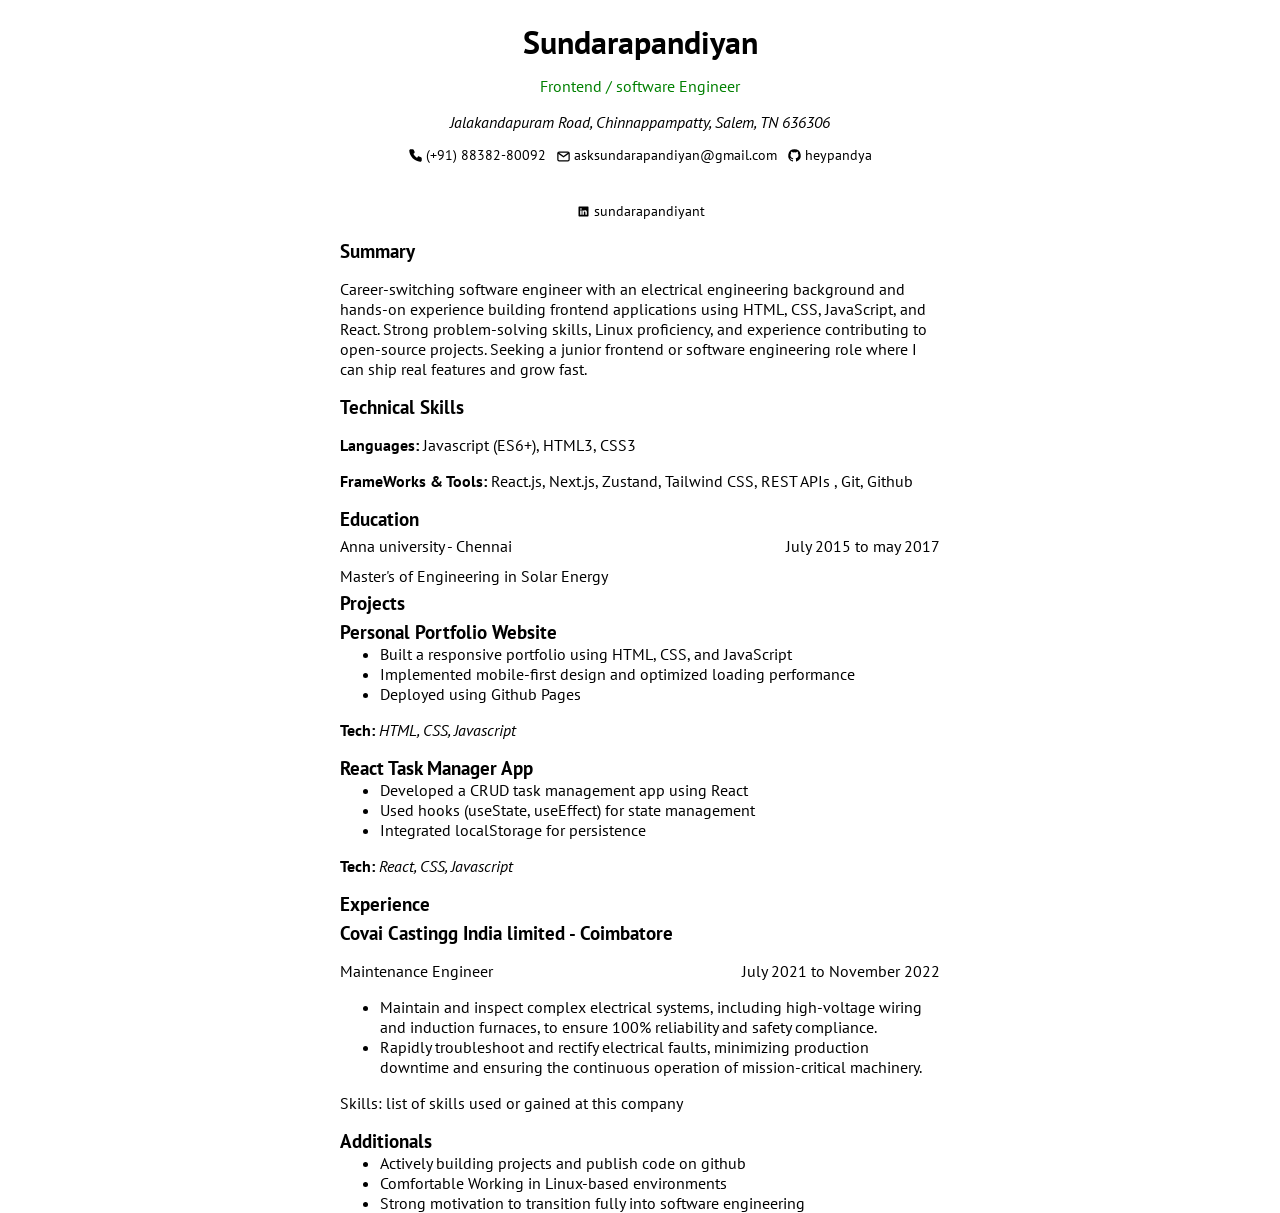
<file: Frondend/01-single-page-cv/index.html>
<!DOCTYPE html>
<html lang="en">
  <head>
    <meta charset="UTF-8" />
    <meta name="viewport" content="width=device-width, initial-scale=1.0" />
    <title>Single Page CV — Sundarapandiyan</title>

    <meta
      name="description"
      content="Junior Frontend Developer — skills in HTML, CSS, JavaScript, accessibility, responsive design, Figma, and technical writing."
    />
    <meta
      name="keywords"
      content="Junior Frontend Developer, HTML, CSS, JavaScript, Accessibility, Responsive Design, Figma, Technical Writing"
    />
    <meta name="author" content="Sundarapandiyan" />
    <meta name="robots" content="index, follow" />
    <link
      rel="canonical"
      href="https://www.linkedin.com/in/sundarapandiyant/"
    />

    <!-- Open Graph -->
    <meta
      property="og:title"
      content="Sundarapandiyan — Junior Frontend Developer"
    />
    <meta
      property="og:description"
      content="Junior Frontend Developer — HTML, CSS, JavaScript, accessibility and responsive design."
    />
    <meta property="og:type" content="profile" />

    <meta
      property="og:image"
      content="https://avatars.githubusercontent.com/u/107452088?v=4"
    />

    <!-- Twitter Card -->
    <meta name="twitter:card" content="summary" />
    <meta
      name="twitter:title"
      content="Sundarapandiyan — Junior Frontend Developer"
    />
    <meta
      name="twitter:description"
      content="Junior Frontend Developer — HTML, CSS, JavaScript, accessibility and responsive design."
    />
    <meta name="twitter:image" content="https://x.com/heypandya" />
    <link
      href="https://fonts.googleapis.com/css?family=PT+Sans:regular,italic,700,700italic"
      rel="stylesheet"
    />
    <link rel="stylesheet" href="style.css" />
    <script type="application/ld+json">
      {
        "@context": "https://schema.org",
        "@type": "Person",
        "name": "Sundarapandiyan",
        "jobTitle": "Junior Frontend Developer",
        "sameAs": [
          "https://www.linkedin.com/in/sundarapandiyant",
          "https://github.com/heypandya"
        ]
      }
    </script>
  </head>
  <body>
    <main class="container">
      <header>
        <h1 class="title">Sundarapandiyan</h1>
        <p class="sub-title">Frontend / software Engineer</p>
        <address class="address">
          Jalakandapuram Road, Chinnappampatty, Salem, TN 636306
        </address>
        <nav class="socials" aria-label="social links">
          <a class="social-group" href="tel:+918838280092">
            <img
              class="social-icon"
              src="phone.svg"
              alt="phone.svg @svgrepo.com"
            />
            <span>(+91) 88382-80092</span>
          </a>
          <a href="mailto:asksundarapandiyan@gmail.com" class="social-group">
            <img
              class="social-icon"
              src="mail.svg"
              alt="mail.svg @svgrepo.com"
            />
            <p>asksundarapandiyan@gmail.com</p>
          </a>
          <a href="https://github.com/heypandya" class="social-group">
            <img
              class="social-icon"
              src="github.svg"
              alt="github.svg @svgrepo.com"
            />
            <p>heypandya</p>
          </a>
          <a
            href="https://www.linkedin.com/in/sundarapandiyant"
            class="social-group"
          >
            <img
              class="social-icon"
              src="linkedin.svg"
              alt="linkedin.svg @svgrepo.com"
            />
            <p>sundarapandiyant</p>
          </a>
        </nav>
      </header>
      <section class="summary" aria-labelledby="summary">
        <h3 class="content">Summary</h3>
        <p>
          Career-switching software engineer with an electrical engineering
          background and hands-on experience building frontend applications
          using HTML, CSS, JavaScript, and React. Strong problem-solving skills,
          Linux proficiency, and experience contributing to open-source
          projects. Seeking a junior frontend or software engineering role where
          I can ship real features and grow fast.
        </p>
      </section>

      <section class="skills">
        <h3 class="content">Technical Skills</h3>
        <p><strong>Languages:</strong> Javascript (ES6+), HTML3, CSS3</p>
        <p>
          <strong>FrameWorks & Tools:</strong> React.js, Next.js, Zustand,
          Tailwind CSS, REST APIs , Git, Github
        </p>
      </section>
      <section class="education">
        <h3 class="content">Education</h3>
        <div class="group-element">
          <p class="School">Anna university - Chennai</p>
          <p class="duration">
            <time datetime="20xx-01"> July 2015 </time> to
            <time datetime="20xx-12"> may 2017 </time>
          </p>
        </div>
        <p>Master's of Engineering in Solar Energy</p>
      </section>

      <section class="project">
        <h3 class="content">Projects</h3>
        <article class="project1">
          <h3 class="project-title">Personal Portfolio Website</h3>
          <ul>
            <li>
              Built a responsive portfolio using HTML, CSS, and JavaScript
            </li>
            <li>
              Implemented mobile-first design and optimized loading performance
            </li>
            <li>Deployed using Github Pages</li>
          </ul>
          <p><strong>Tech:</strong> <em>HTML, CSS, Javascript</em></p>
        </article>
        <article class="project2">
          <h3 class="project-title">React Task Manager App</h3>
          <ul>
            <li>Developed a CRUD task management app using React</li>
            <li>Used hooks (useState, useEffect) for state management</li>
            <li>Integrated localStorage for persistence</li>
          </ul>
          <p><strong>Tech:</strong> <em>React, CSS, Javascript</em></p>
        </article>
      </section>
      <section class="experience">
        <h3 class="content">Experience</h3>
        <article class="company" id="company1">
          <h3 class="company">Covai Castingg India limited - Coimbatore</h3>
          <div class="group-element">
            <p class="designation">Maintenance Engineer</p>
            <p class="duration">
              <time datetime="20xx-01"> July 2021 </time> to
              <time datetime="20xx-12"> November 2022 </time>
            </p>
          </div>
          <ul>
            <li>
              Maintain and inspect complex electrical systems, including
              high-voltage wiring and induction furnaces, to ensure 100%
              reliability and safety compliance.
            </li>
            <li>
              Rapidly troubleshoot and rectify electrical faults, minimizing
              production downtime and ensuring the continuous operation of
              mission-critical machinery.
            </li>
          </ul>
          <p>Skills: list of skills used or gained at this company</p>
        </article>
      </section>
      <footer class="additionals">
        <h3 class="content">Additionals</h3>
        <ul>
          <li>Actively building projects and publish code on github</li>
          <li>Comfortable Working in Linux-based environments</li>
          <li>
            Strong motivation to transition fully into software engineering
          </li>
        </ul>
      </footer>
    </main>
  </body>
</html>
</file>
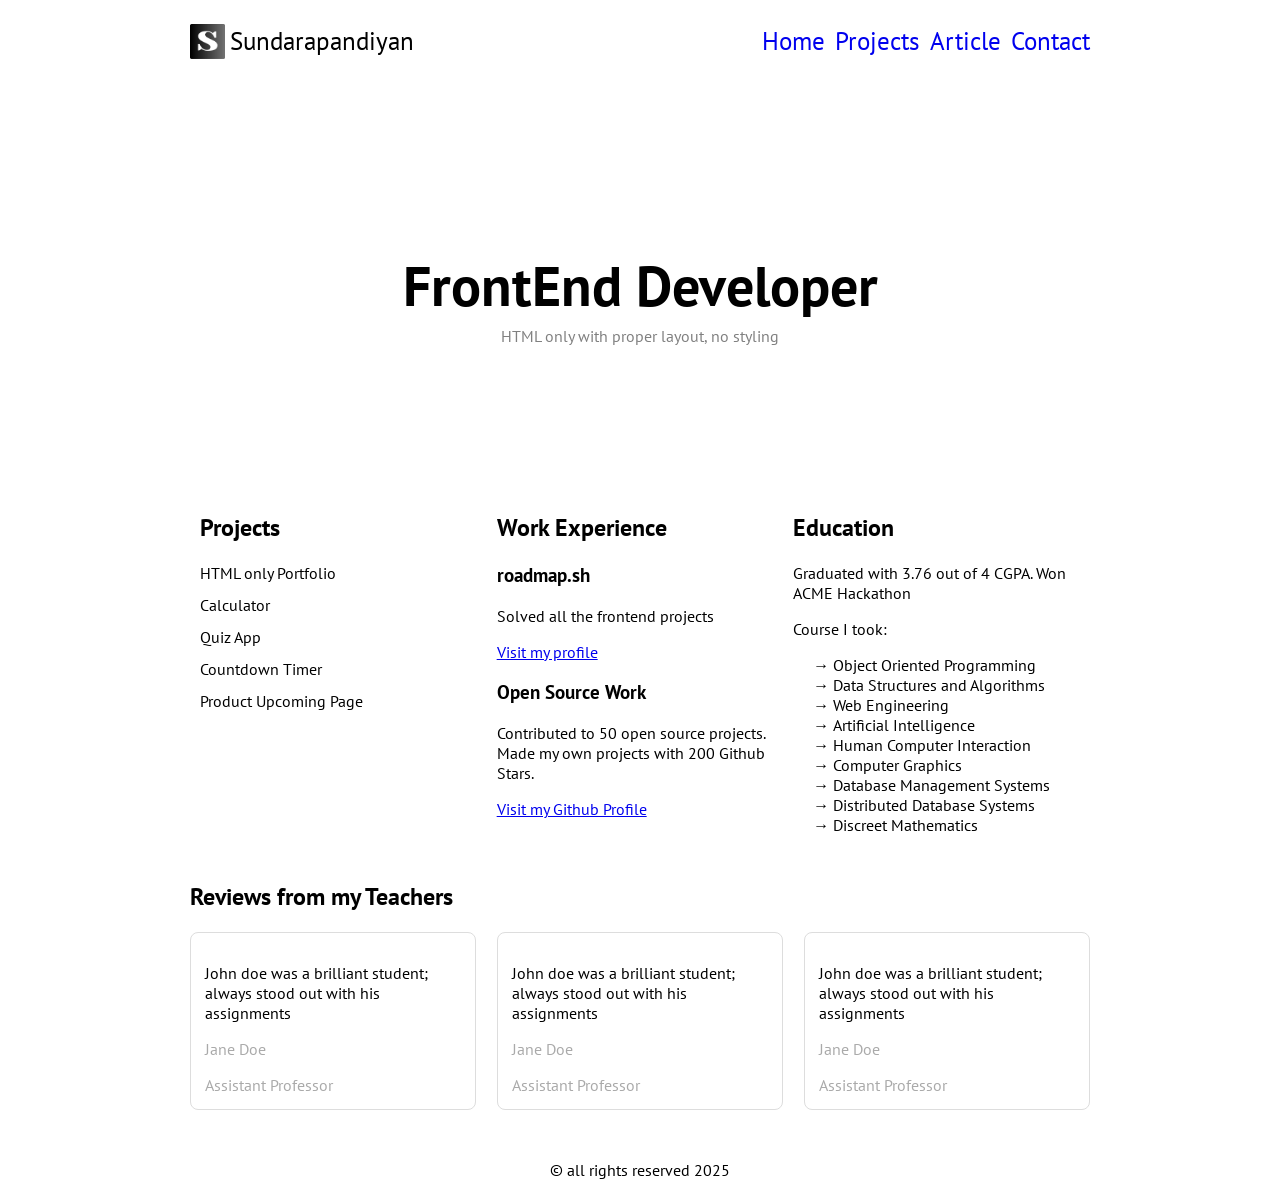
<file: Frondend/02-basic-html-website/index.html>
<!DOCTYPE html>
<html lang="en">
  <head>
    <meta charset="UTF-8" />
    <meta name="viewport" content="width=device-width, initial-scale=1.0" />
    <title>HTML Website</title>
    <link rel="icon" href="logo.png" type="image/png" />
    <link
      href="https://fonts.googleapis.com/css?family=PT+Sans:regular,italic,700,700italic"
      rel="stylesheet"
    />
    <style>
      body {
        margin: 0 auto;
        padding: 0;
        box-sizing: border-box;
        width: 100%;
        max-width: 900px;
        font-family: "PT sans", sans-serif;
      }
      .image {
        width: 35px;
        height: 35px;
        margin-right: 5px;
      }
      .logo-name {
        font-size: 25px;
      }

      header {
        display: flex;
        justify-content: space-between;
        text-align: center;
      }
      .nav-left {
        display: flex;
        align-items: center;
      }
      .nav-right ul {
        list-style: none;
        display: flex;
        gap: 10px;
        font-size: 25px;
      }
      .nav-right a {
        text-decoration: none;
      }
      .hero {
        width: 100%;
        height: 400px;
        display: flex;
        flex-direction: column;
        justify-content: center;
        align-items: center;
      }
      .hero-text {
        font-size: 56px;
        margin-bottom: 5px;
      }

      .description {
        color: gray;
        margin-top: 0px;
      }

      .middle {
        display: grid;
        grid-template-columns: repeat(3, 1fr);
        gap: 10px;
        align-items: start;
        justify-items: stretch;
        padding: 10px;
        margin: 0 auto;
      }
      #projects ul {
        padding: 0;
        margin: 0;
        list-style: none;
        display: flex;
        flex-direction: column;
        gap: 0.75rem;
      }

      #education li::marker {
        content: "→ ";
      }
      .testimonials-grid {
        display: grid;
        grid-template-columns: repeat(3, 1fr);
        gap: 21px;
      }

      .box {
        padding: 14px;
        border: 1px solid #ddd;
        border-radius: 8px;
        background-color: #fff;
      }

      .box .origin {
        color: #aaa;
        margin-bottom: 0;
      }

      footer {
        text-align: center;
        margin-top: 50px;
      }
    </style>
  </head>
  <body>
    <header>
      <div class="nav-left">
        <img class="image" src="logo.png" alt="logo" />
        <p class="logo-name">Sundarapandiyan</p>
      </div>
      <nav class="nav-right">
        <ul>
          <li><a href="index.html">Home</a></li>
          <li><a href="project.html">Projects</a></li>
          <li><a href="article.html">Article</a></li>
          <li><a href="contact.html">Contact</a></li>
        </ul>
      </nav>
    </header>
    <main>
      <section class="hero">
        <h1 class="hero-text">FrontEnd Developer</h1>
        <p class="description">HTML only with proper layout, no styling</p>
      </section>

      <section class="middle">
        <section class="card" id="projects">
          <h2>Projects</h2>
          <ul>
            <li>HTML only Portfolio</li>
            <li>Calculator</li>
            <li>Quiz App</li>
            <li>Countdown Timer</li>
            <li>Product Upcoming Page</li>
          </ul>
        </section>

        <section class="card" id="work-experience">
          <h2>Work Experience</h2>
          <h3>roadmap.sh</h3>
          <p>Solved all the frontend projects</p>
          <a href="https://github.com/heypandya">Visit my profile</a>

          <div class="open-source work">
            <h3>Open Source Work</h3>
            <p>
              Contributed to 50 open source projects. Made my own projects with
              200 Github Stars.
            </p>
            <a href="http://github.com/heypandya">Visit my Github Profile</a>
          </div>
        </section>

        <section class="card" id="education">
          <h2>Education</h2>
          <p>Graduated with 3.76 out of 4 CGPA. Won ACME Hackathon</p>

          <p>Course I took:</p>
          <ul>
            <li>Object Oriented Programming</li>
            <li>Data Structures and Algorithms</li>
            <li>Web Engineering</li>
            <li>Artificial Intelligence</li>
            <li>Human Computer Interaction</li>
            <li>Computer Graphics</li>
            <li>Database Management Systems</li>
            <li>Distributed Database Systems</li>
            <li>Discreet Mathematics</li>
          </ul>
        </section>
      </section>

      <section class="testimonials">
        <h2>Reviews from my Teachers</h2>
        <div class="testimonials-grid">
          <div class="box">
            <p>
              John doe was a brilliant student; always stood out with his
              assignments
            </p>
            <p class="origin">Jane Doe</p>
            <p class="origin">Assistant Professor</p>
          </div>
          <div class="box">
            <p>
              John doe was a brilliant student; always stood out with his
              assignments
            </p>
            <p class="origin">Jane Doe</p>
            <p class="origin">Assistant Professor</p>
          </div>
          <div class="box">
            <p>
              John doe was a brilliant student; always stood out with his
              assignments
            </p>
            <p class="origin">Jane Doe</p>
            <p class="origin">Assistant Professor</p>
          </div>
        </div>
      </section>
      <footer>
        <p>©️ all rights reserved 2025</p>
      </footer>
    </main>
  </body>
</html>
</file>
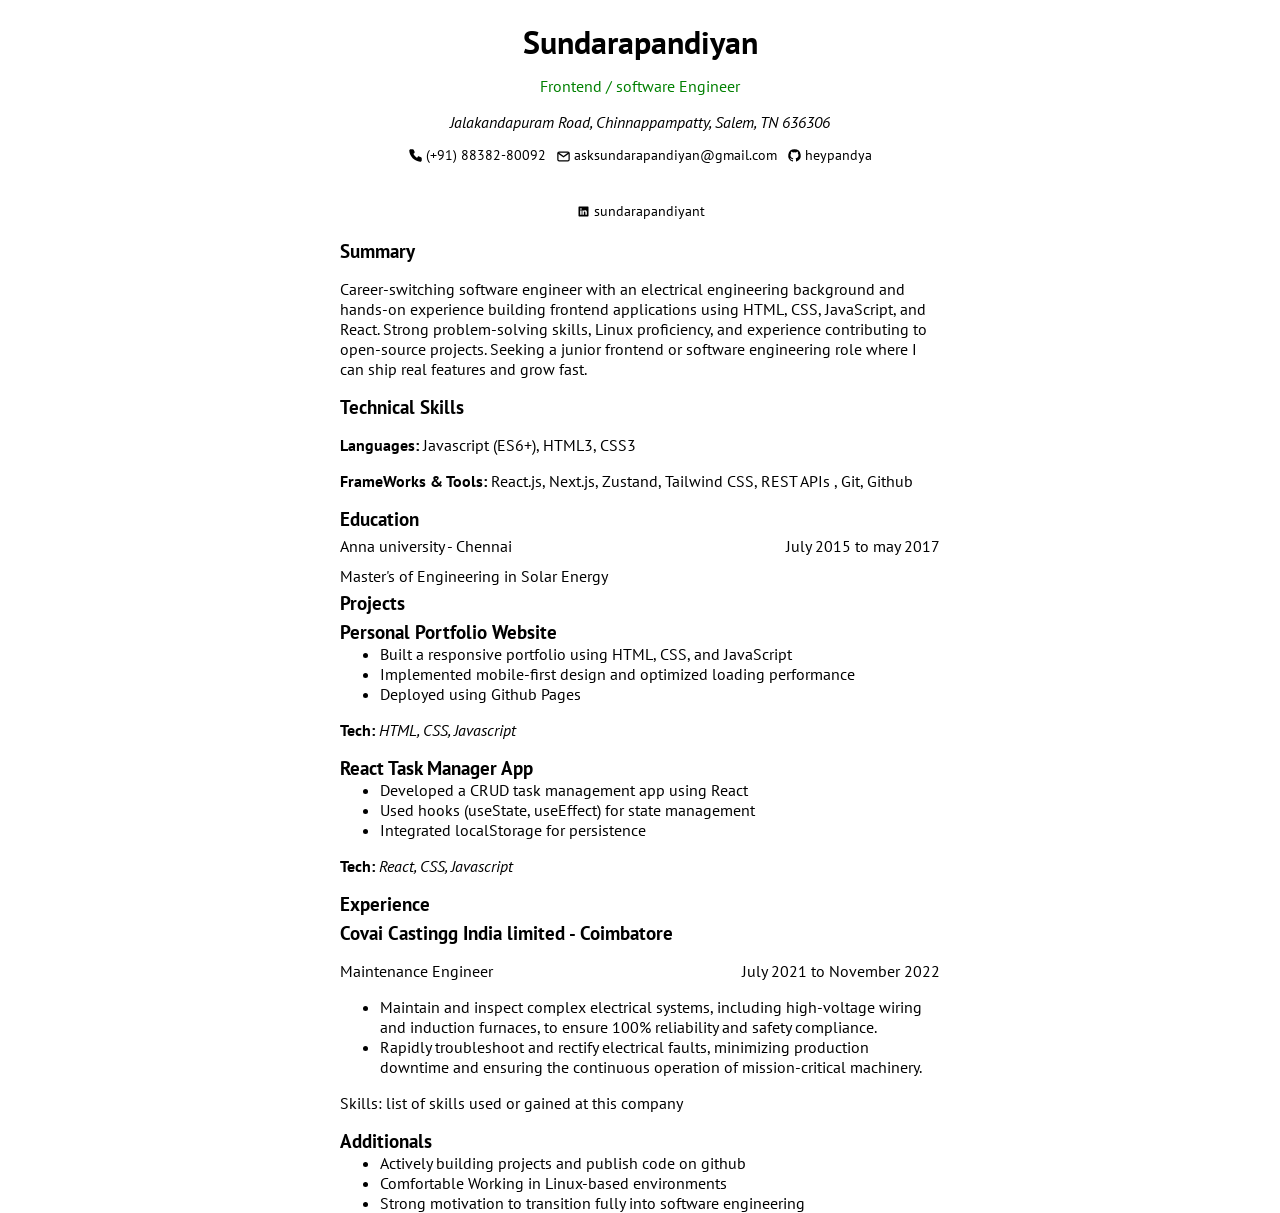
<file: Frondend/simpleCV/index.html>
<!DOCTYPE html>
<html lang="en">
  <head>
    <meta charset="UTF-8" />
    <meta name="viewport" content="width=device-width, initial-scale=1.0" />
    <title>Simple CV — Your Name</title>

    <meta
      name="description"
      content="Junior Frontend Developer — skills in HTML, CSS, JavaScript, accessibility, responsive design, Figma, and technical writing."
    />
    <meta
      name="keywords"
      content="Junior Frontend Developer, HTML, CSS, JavaScript, Accessibility, Responsive Design, Figma, Technical Writing"
    />
    <meta name="author" content="Your Name" />
    <meta name="robots" content="index, follow" />
    <link rel="canonical" href="https://yourdomain.example/" />

    <!-- Open Graph -->
    <meta property="og:title" content="Your Name — Junior Frontend Developer" />
    <meta
      property="og:description"
      content="Junior Frontend Developer — HTML, CSS, JavaScript, accessibility and responsive design."
    />
    <meta property="og:type" content="profile" />
    <meta property="og:url" content="https://yourdomain.example/" />
    <meta
      property="og:image"
      content="https://yourdomain.example/og-image.png"
    />

    <!-- Twitter Card -->
    <meta name="twitter:card" content="summary" />
    <meta
      name="twitter:title"
      content="Your Name — Junior Frontend Developer"
    />
    <meta
      name="twitter:description"
      content="Junior Frontend Developer — HTML, CSS, JavaScript, accessibility and responsive design."
    />
    <meta
      name="twitter:image"
      content="https://yourdomain.example/twitter-image.png"
    />
    <link
      href="https://fonts.googleapis.com/css?family=PT+Sans:regular,italic,700,700italic"
      rel="stylesheet"
    />
    <link rel="stylesheet" href="style.css" />
    <script type="application/ld+json">
      {
        "@context": "https://schema.org",
        "@type": "Person",
        "name": "Sundarapandiyan",
        "jobTitle": "Junior Frontend Developer",
        "sameAs": [
          "https://www.linkedin.com/in/sundarapandiyant",
          "https://github.com/heypandya"
        ]
      }
    </script>
  </head>
  <body>
    <main class="container">
      <header>
        <h1 class="title">Sundarapandiyan</h1>
        <p class="sub-title">Frontend / software Engineer</p>
        <address class="address">
          Jalakandapuram Road, Chinnappampatty, Salem, TN 636306
        </address>
        <nav class="socials" aria-label="social links">
          <a class="social-group" href="tel:+918838280092">
            <img
              class="social-icon"
              src="phone.svg"
              alt="phone.svg @svgrepo.com"
            />
            <span>(+91) 88382-80092</span>
          </a>
          <a href="mailto:asksundarapandiyan@gmail.com" class="social-group">
            <img
              class="social-icon"
              src="mail.svg"
              alt="mail.svg @svgrepo.com"
            />
            <p>asksundarapandiyan@gmail.com</p>
          </a>
          <a href="https://github.com/heypandya" class="social-group">
            <img
              class="social-icon"
              src="github.svg"
              alt="github.svg @svgrepo.com"
            />
            <p>heypandya</p>
          </a>
          <a
            href="https://www.linkedin.com/in/sundarapandiyant"
            class="social-group"
          >
            <img
              class="social-icon"
              src="linkedin.svg"
              alt="linkedin.svg @svgrepo.com"
            />
            <p>sundarapandiyant</p>
          </a>
        </nav>
      </header>
      <section class="summary" aria-labelledby="summary">
        <h3 class="content">Summary</h3>
        <p>
          Career-switching software engineer with an electrical engineering
          background and hands-on experience building frontend applications
          using HTML, CSS, JavaScript, and React. Strong problem-solving skills,
          Linux proficiency, and experience contributing to open-source
          projects. Seeking a junior frontend or software engineering role where
          I can ship real features and grow fast.
        </p>
      </section>

      <section class="skills">
        <h3 class="content">Technical Skills</h3>
        <p><strong>Languages:</strong> Javascript (ES6+), HTML3, CSS3</p>
        <p>
          <strong>FrameWorks & Tools:</strong> React.js, Next.js, Zustand,
          Tailwind CSS, REST APIs , Git, Github
        </p>
      </section>
      <section class="education">
        <h3 class="content">Education</h3>
        <div class="group-element">
          <p class="School">Anna university - Chennai</p>
          <p class="duration">
            <time datetime="20xx-01"> July 2015 </time> to
            <time datetime="20xx-12"> may 2017 </time>
          </p>
        </div>
        <p>Master's of Engineering in Solar Energy</p>
      </section>

      <section class="project">
        <h3 class="content">Projects</h3>
        <article class="project1">
          <h3 class="project-title">Personal Portfolio Website</h3>
          <ul>
            <li>
              Built a responsive portfolio using HTML, CSS, and JavaScript
            </li>
            <li>
              Implemented mobile-first design and optimized loading performance
            </li>
            <li>Deployed using Github Pages</li>
          </ul>
          <p><strong>Tech:</strong> <em>HTML, CSS, Javascript</em></p>
        </article>
        <article class="project2">
          <h3 class="project-title">React Task Manager App</h3>
          <ul>
            <li>Developed a CRUD task management app using React</li>
            <li>Used hooks (useState, useEffect) for state management</li>
            <li>Integrated localStorage for persistence</li>
          </ul>
          <p><strong>Tech:</strong> <em>React, CSS, Javascript</em></p>
        </article>
      </section>
      <section class="experience">
        <h3 class="content">Experience</h3>
        <article class="company" id="company1">
          <h3 class="company">Covai Castingg India limited - Coimbatore</h3>
          <div class="group-element">
            <p class="designation">Maintenance Engineer</p>
            <p class="duration">
              <time datetime="20xx-01"> July 2021 </time> to
              <time datetime="20xx-12"> November 2022 </time>
            </p>
          </div>
          <ul>
            <li>
              Maintain and inspect complex electrical systems, including
              high-voltage wiring and induction furnaces, to ensure 100%
              reliability and safety compliance.
            </li>
            <li>
              Rapidly troubleshoot and rectify electrical faults, minimizing
              production downtime and ensuring the continuous operation of
              mission-critical machinery.
            </li>
          </ul>
          <p>Skills: list of skills used or gained at this company</p>
        </article>
      </section>
      <footer class="additionals">
        <h3 class="content">Additionals</h3>
        <ul>
          <li>Actively building projects and publish code on github</li>
          <li>Comfortable Working in Linux-based environments</li>
          <li>
            Strong motivation to transition fully into software engineering
          </li>
        </ul>
      </footer>
    </main>
  </body>
</html>
</file>
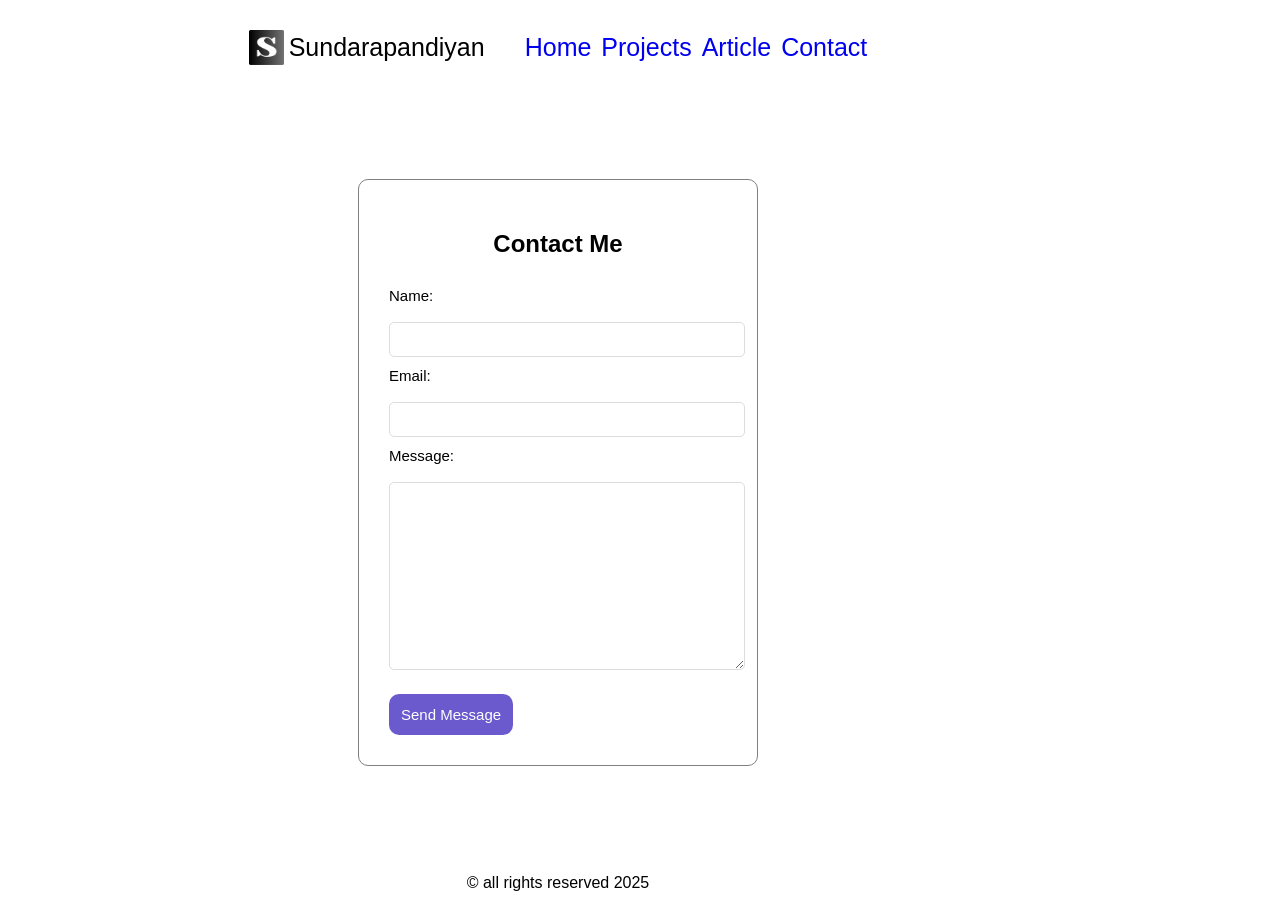
<file: Frondend/02-basic-html-website/contact.html>
<!DOCTYPE html>
<html lang="en">
  <head>
    <meta charset="UTF-8" />
    <meta name="viewport" content="width=device-width, initial-scale=1.0" />
    <title>Document</title>
    <style>
      body {
        min-height: 100vh;
        display: flex;
        flex-direction: column;
        align-items: center;
        padding: 0;
        box-sizing: border-box;
        width: 100%;
        max-width: 1100px;
        font-family: "PT sans", sans-serif;
      }
      main {
        flex: 1;
        display: flex;
        align-items: center;
        justify-content: center;
        width: 100%;
        box-sizing: border-box;
        padding: 20px 0;
      }
      .image {
        width: 35px;
        height: 35px;
        margin-right: 5px;
      }
      .logo-name {
        font-size: 25px;
      }

      header {
        display: flex;
        justify-content: space-between;
        text-align: center;
      }
      .nav-left {
        display: flex;
        align-items: center;
      }
      .nav-right ul {
        list-style: none;
        display: flex;
        gap: 10px;
        font-size: 25px;
      }
      .nav-right a {
        text-decoration: none;
      }

      .contact {
        display: flex;
        flex-direction: column;
        justify-content: center;
        align-items: center;
        max-width: 400px;
        width: 90%;
        height: auto;
        box-sizing: border-box;
        border: 1px solid gray;
        border-radius: 10px;
        margin: 0 auto;
        padding: 30px;
      }

      label {
        font-size: 15px;
        padding: 10px 0;
        display: block;
        margin-bottom: 8px;
      }

      input,
      textarea {
        font-size: 15px;
        padding: 8px;
        width: 100%;
        border-radius: 5px;
        outline: none;
        border: 1px solid #ddd;
      }

      textarea {
        resize: vertical;
        min-height: 120px;
      }

      button {
        padding: 12px;
        border-radius: 10px;
        border: none;
        background-color: slateblue;
        color: white;
        font-size: 15px;
        font-weight: 500;
        margin-top: 20px;
        cursor: pointer;
      }

      footer {
        text-align: center;
      }
    </style>
  </head>
  <body>
    <header>
      <div class="nav-left">
        <img class="image" src="logo.png" alt="logo" />
        <p class="logo-name">Sundarapandiyan</p>
      </div>
      <nav class="nav-right">
        <ul>
          <li><a href="index.html">Home</a></li>
          <li><a href="project.html">Projects</a></li>
          <li><a href="article.html">Article</a></li>
          <li><a href="contact.html">Contact</a></li>
        </ul>
      </nav>
    </header>

    <main>
      <section class="contact">
        <h2>Contact Me</h2>
        <form action="" method="POST">
          <label for="name">Name:</label>
          <input type="text" id="name" name="name" required />

          <label for="email">Email:</label>
          <input type="email" id="email" name="email" required />

          <label for="message">Message:</label>
          <textarea id="message" name="message" rows="10" required></textarea>

          <button type="submit">Send Message</button>
        </form>
      </section>
    </main>
    <footer>
      <p>©️ all rights reserved 2025</p>
    </footer>
  </body>
</html>
</file>
<file: Frondend/01-single-page-cv/style.css>
body {
  margin: 0 auto;
  padding: 0;
  font-family: "PT Sans";
  font-weight: 500;
  box-sizing: border-box;
  width: 100%;
  max-width: 600px;
}
.title {
  text-align: center;
  margin-bottom: -3px;
}
.sub-title {
  text-align: center;
  color: green;
  font-weight: 500;
}
.address {
  text-align: center;
}
.socials {
  display: flex;
  flex-direction: row;
  justify-content: center;
  align-items: center;
  gap: 10px;
  margin: 0;
  padding: 0;
  flex-wrap: wrap;
}
.socials a {
  display: inline-flex;
  gap: 3px;
  align-items: center;
  text-decoration: none;
  color: inherit;
  font-size: 14px;
}
.social-icon {
  width: 15px;
  height: 15px;
  display: inline-block;
}
h3 {
  margin-top: 5px;
  margin-bottom: 0px;
}
.content p {
  margin-top: 5px;
  margin-bottom: 5px;
}
.group-element {
  display: flex;
  justify-content: space-between;
}
ul {
  margin: 0;
}
.education p {
  margin: 5px 0;
}
</file>
<file: Frondend/simpleCV/style.css>
body {
  margin: 0 auto;
  padding: 0;
  font-family: "PT Sans";
  font-weight: 500;
  box-sizing: border-box;
  width: 100%;
  max-width: 600px;
}
.title {
  text-align: center;
  margin-bottom: -3px;
}
.sub-title {
  text-align: center;
  color: green;
  font-weight: 500;
}
.address {
  text-align: center;
}
.socials {
  display: flex;
  flex-direction: row;
  justify-content: center;
  align-items: center;
  gap: 10px;
  margin: 0;
  padding: 0;
  flex-wrap: wrap;
}
.socials a {
  display: inline-flex;
  gap: 3px;
  align-items: center;
  text-decoration: none;
  color: inherit;
  font-size: 14px;
}
.social-icon {
  width: 15px;
  height: 15px;
  display: inline-block;
}
h3 {
  margin-top: 5px;
  margin-bottom: 0px;
}
.content p {
  margin-top: 5px;
  margin-bottom: 5px;
}
.group-element {
  display: flex;
  justify-content: space-between;
}
ul {
  margin: 0;
}
.education p {
  margin: 5px 0;
}
</file>
